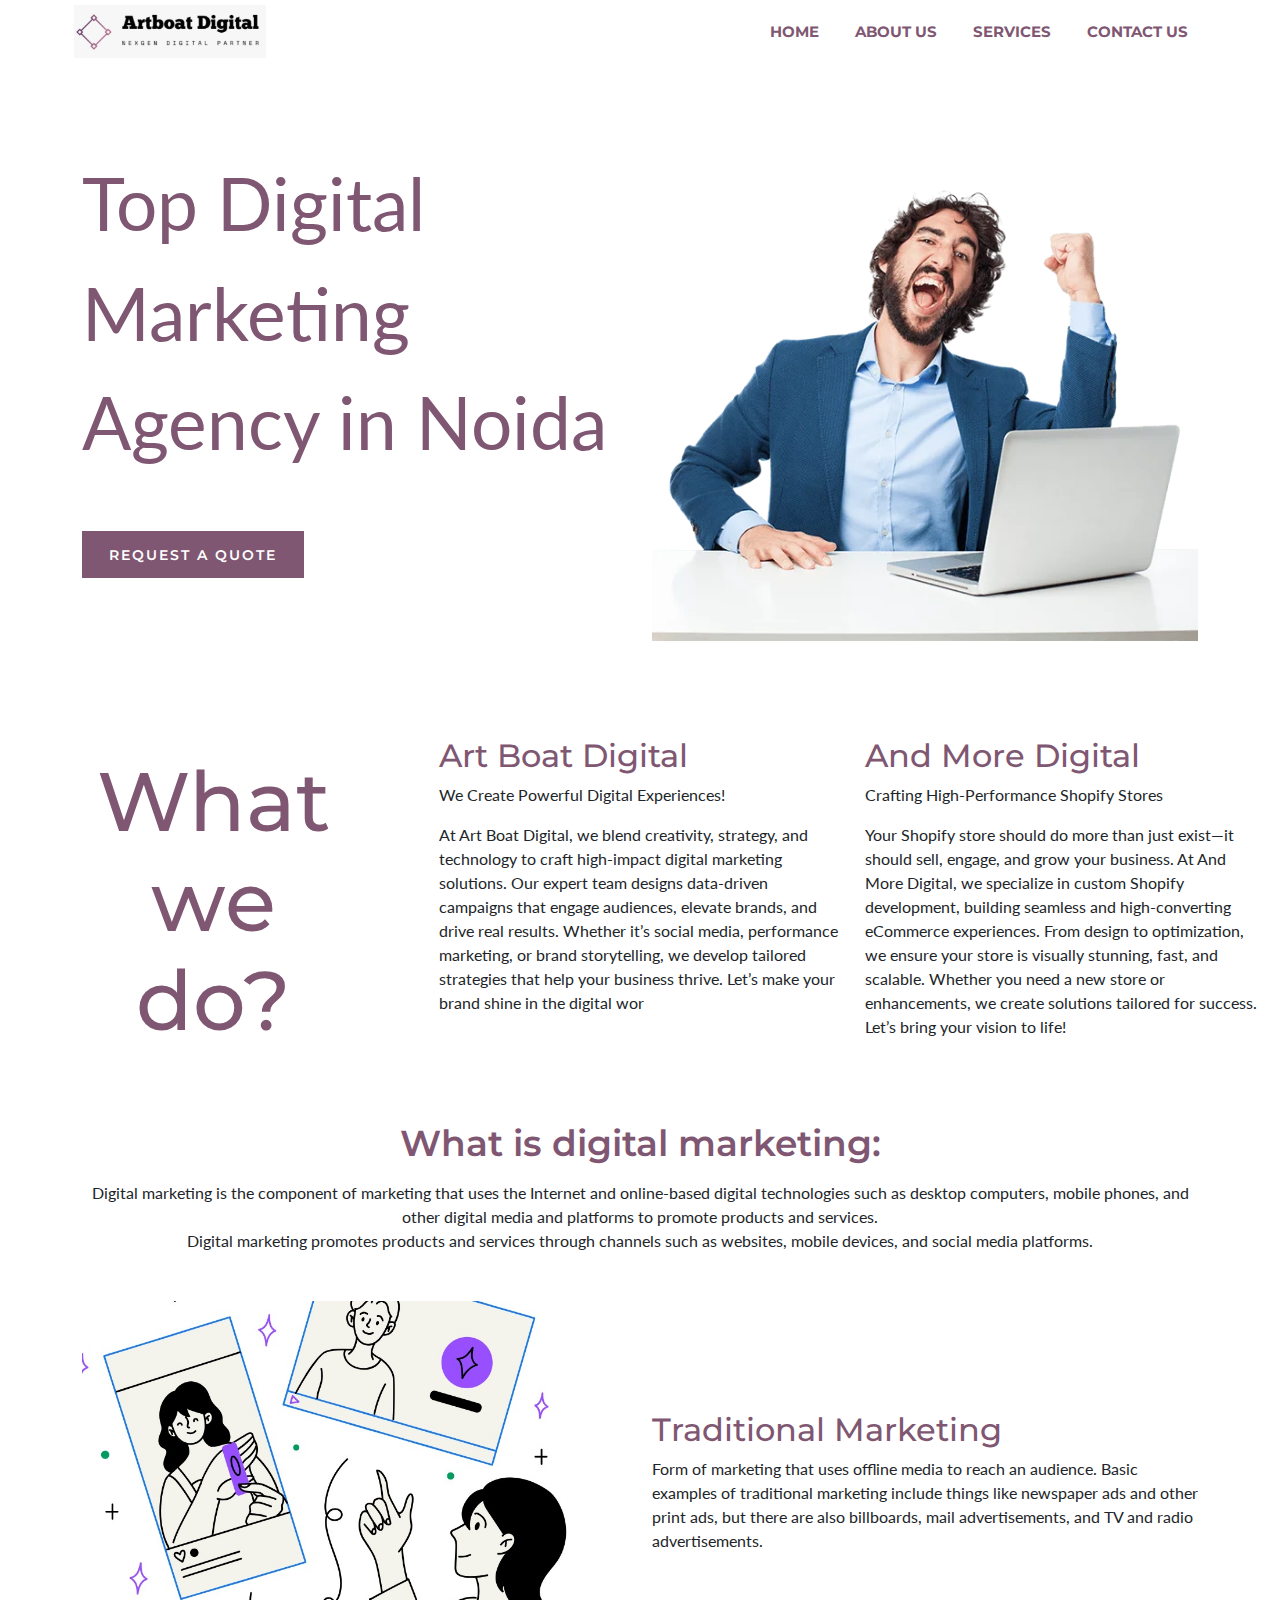
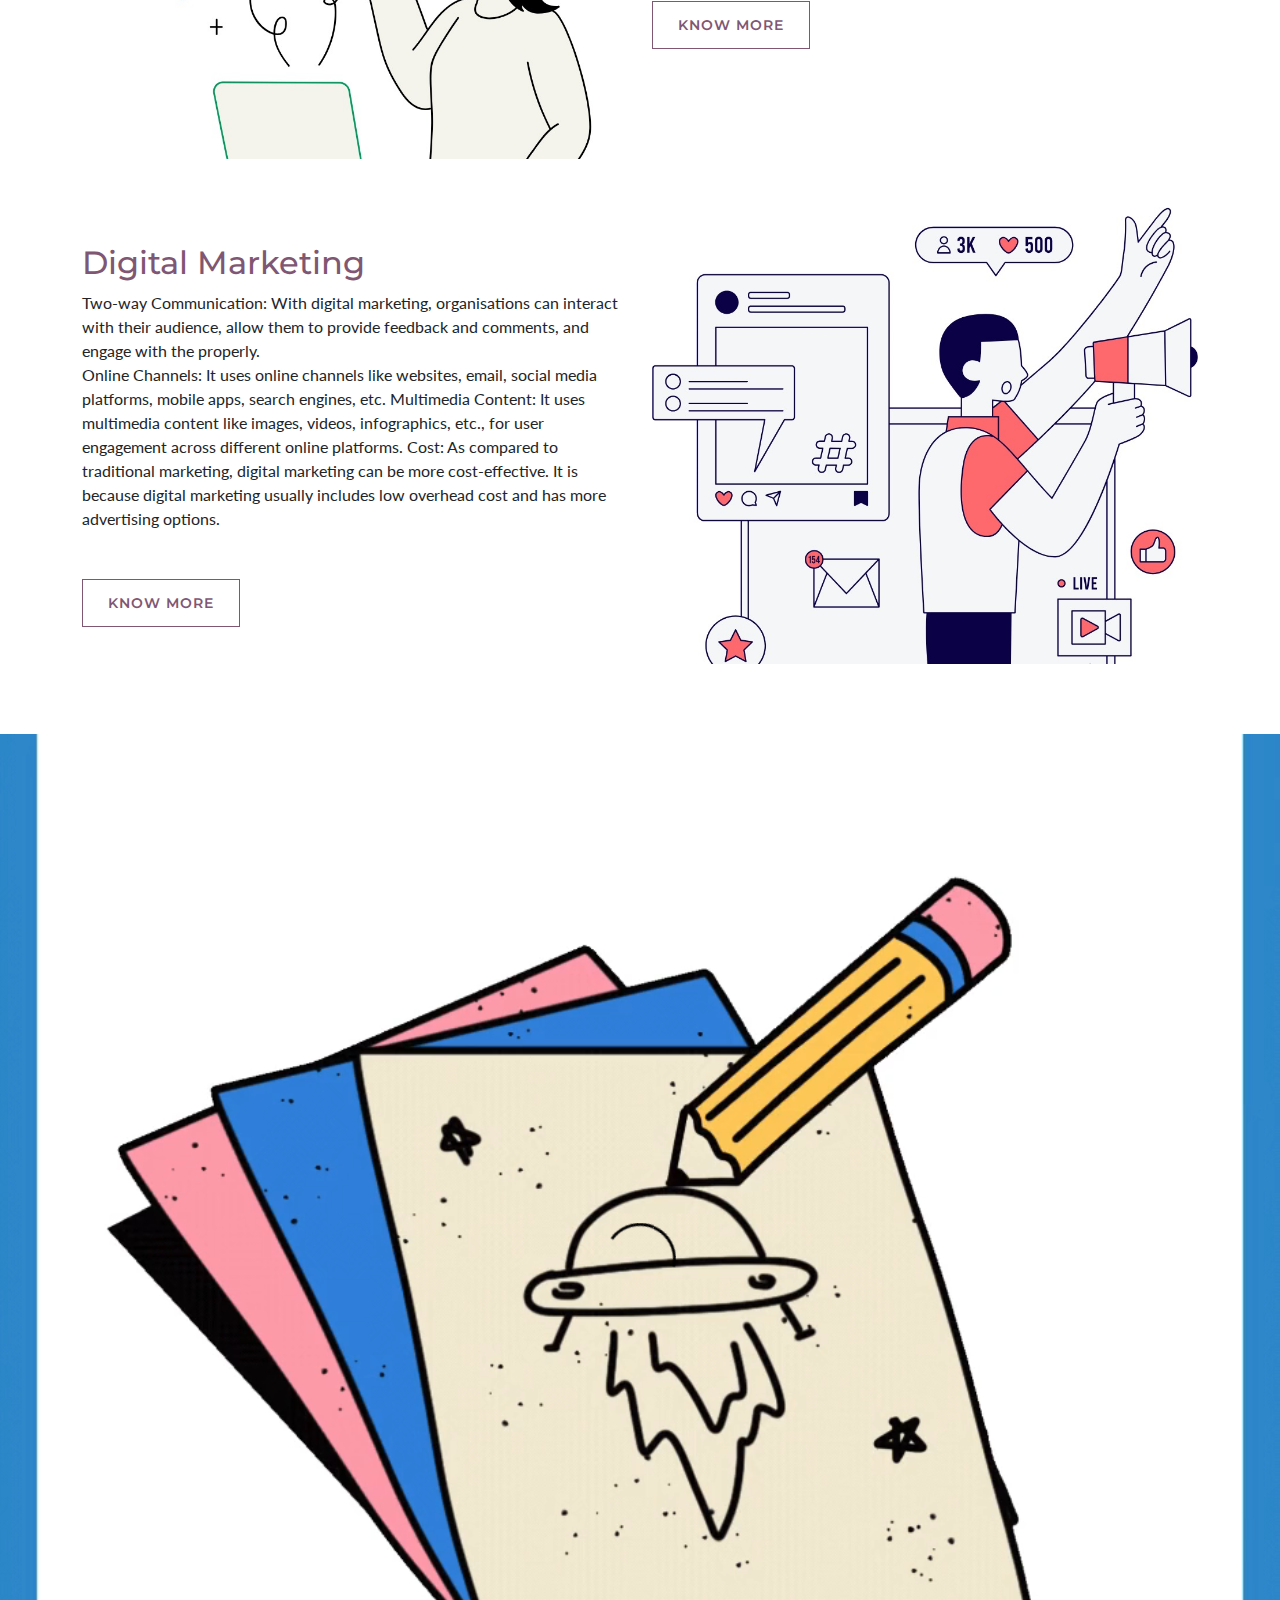
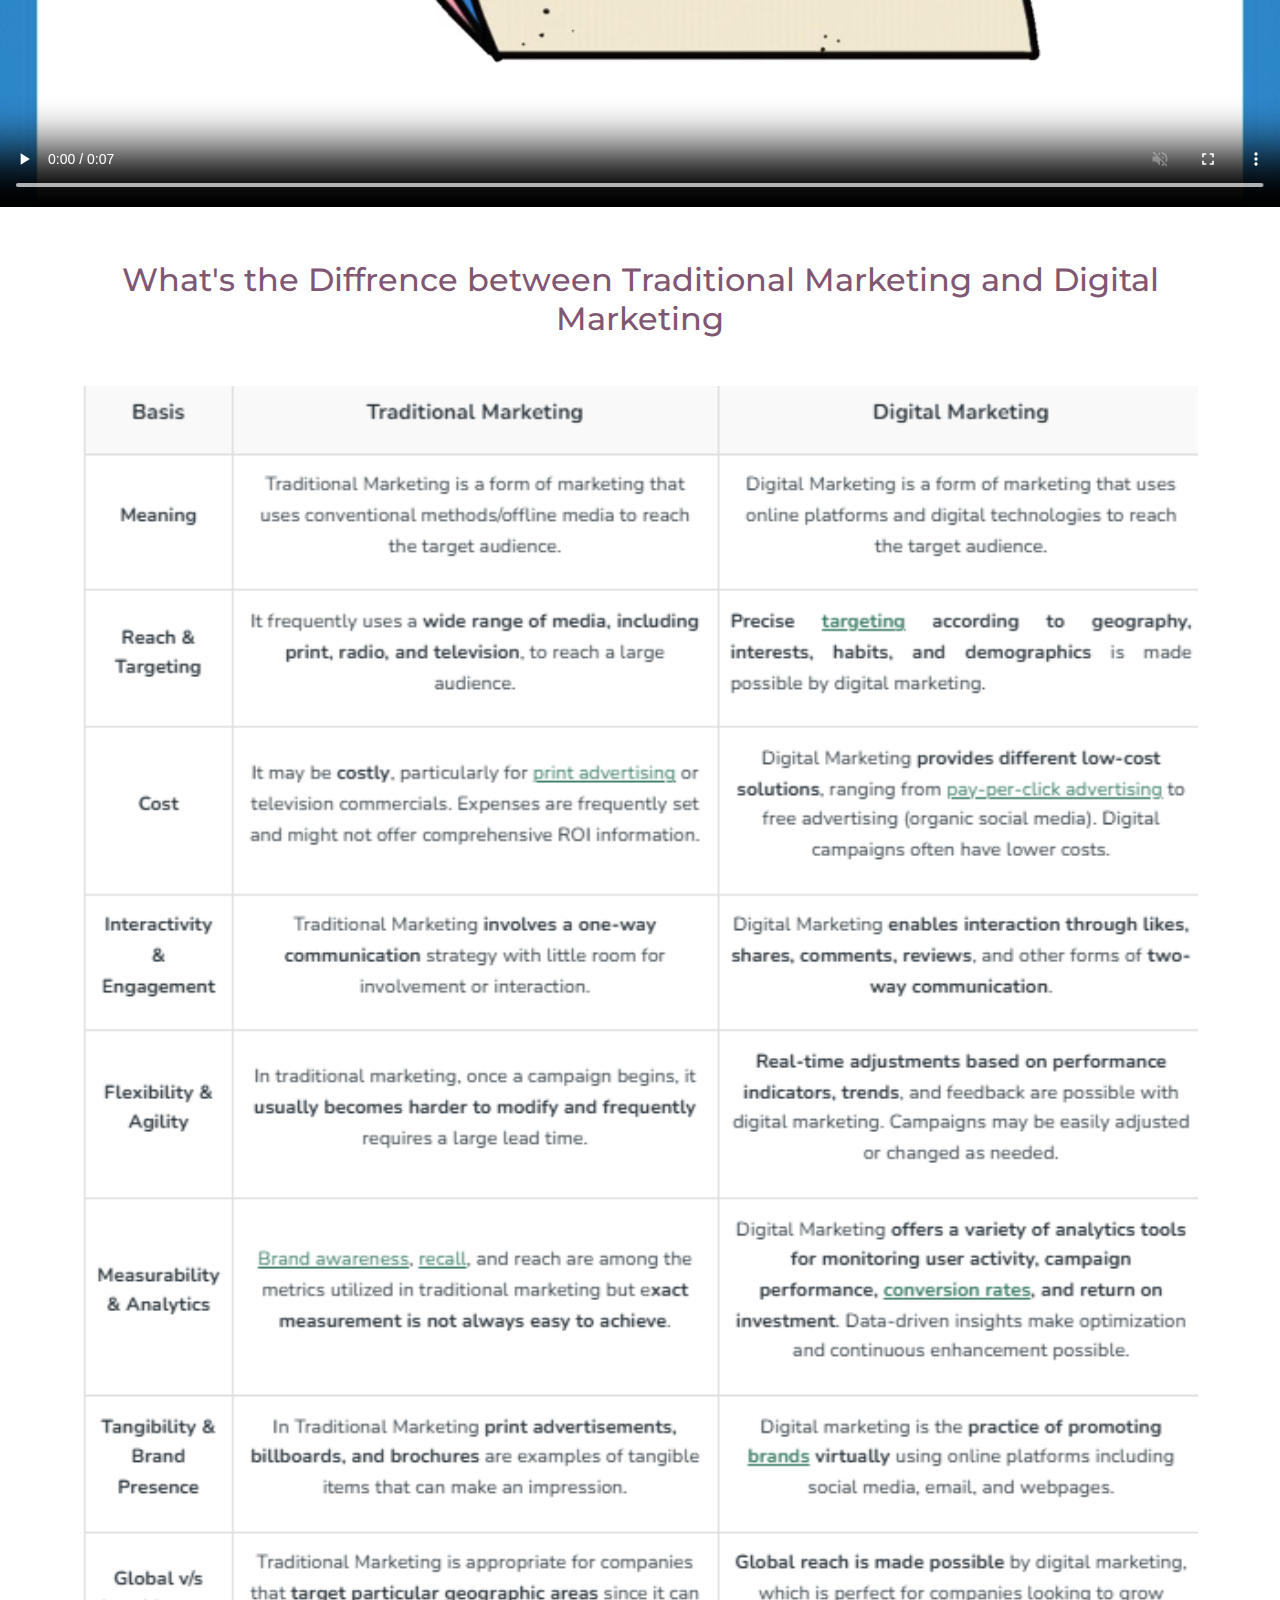
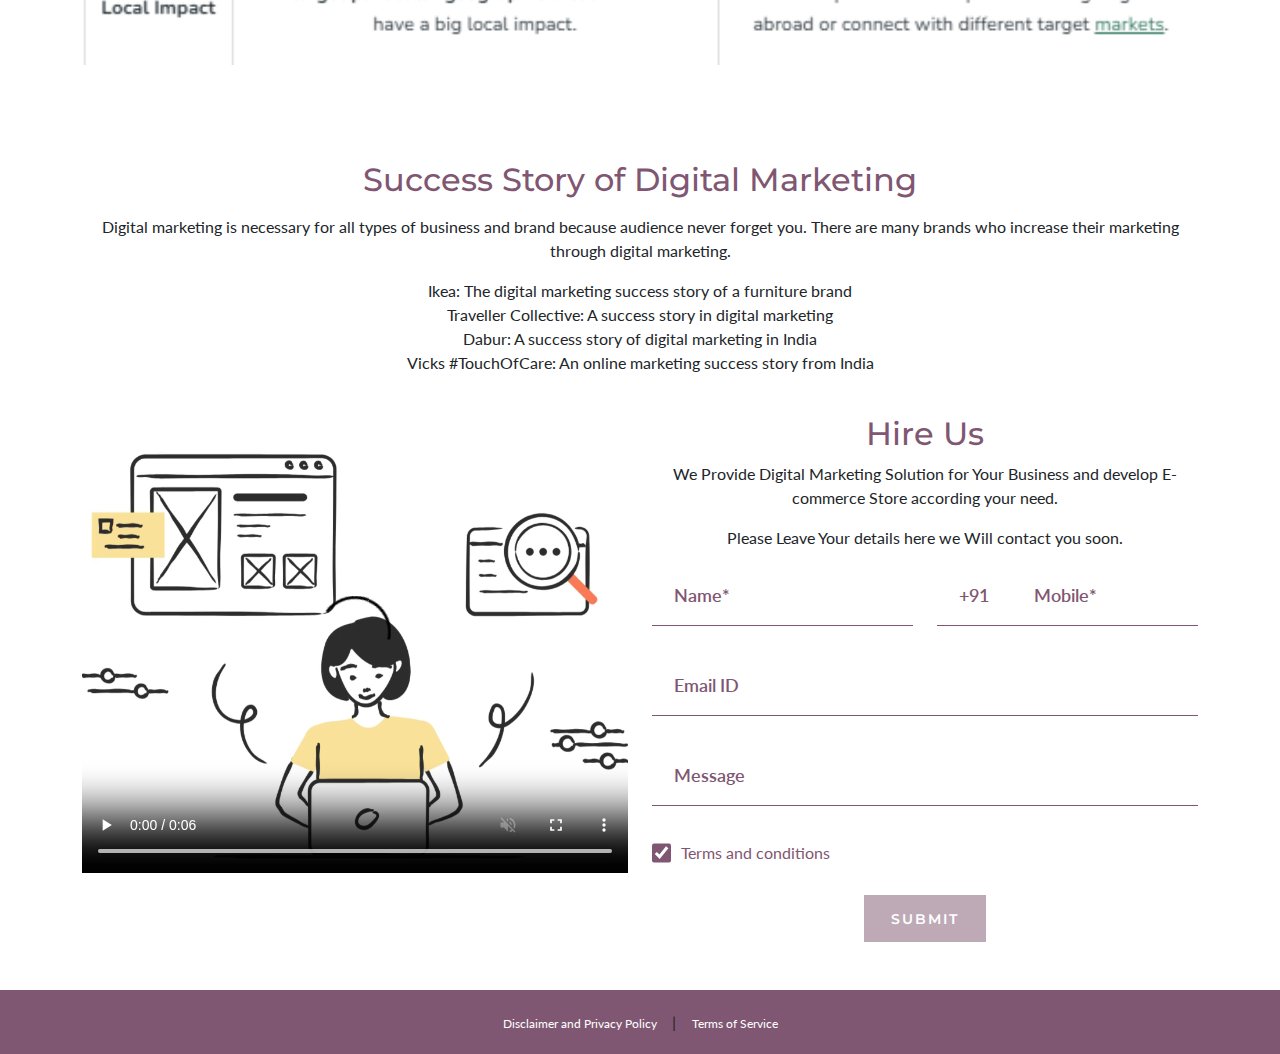
<file: index.html>
<!doctype html>
<html lang="en">

<head>
    <meta charset="utf-8">
    <meta name="viewport" content="width=device-width, initial-scale=1.0">
    <title>Artboat Digital </title>
    <meta name="title" content="Artboat Digital ">
    <meta name="description" content="Artboat Digital  - Discover our project features and offerings.">
    <meta name="keywords" content="Artboat Digital , real estate, projects, features">
    <meta name="robots" content="index, follow">
    <meta name="geo.region" content="IN">
    <meta name="allow-search" content="yes">
    <meta name="revisit-after" content="daily">
    <meta name="distribution" content="global">
    <meta name="expires" content="never">
    <meta property="og:title" content="Artboat Digital ">
    <meta property="og:site_name" content="Artboat Digital ">
    <meta property="og:url" content="">
    <meta property="og:description" content="Artboat Digital  - Discover our project features and offerings.">
    <meta property="og:type" content="website">
    <meta property="og:image:alt" content="Artboat Digital  project image">
    <meta property="og:image:type" content="image/jpeg">
    <meta http-equiv="X-UA-Compatible" content="IE=edge">
    <link rel="stylesheet" href="./assets/css/owl.carousel.min.css" media="all">
    <link rel="stylesheet" href="./assets/css/owl.theme.default.min.css" media="all">
    <link rel="stylesheet" href="./assets/css/style.css" media="all">
    <link rel="stylesheet" href="./assets/css/subhlabh.css" media="all">
    <link rel="stylesheet" href="./assets/css/jquery.fancybox.min.css" media="all">
    <link rel="stylesheet" href="./assets/css/responsives.css" media="all">
    <link rel="stylesheet" href="./assets/css/bootstrap-v5.3.3.css" media="all">
    <link rel="stylesheet" href="https://maxcdn.bootstrapcdn.com/font-awesome/4.7.0/css/font-awesome.min.css">
    <link rel="stylesheet" href="https://cdnjs.cloudflare.com/ajax/libs/font-awesome/6.6.0/css/all.min.css">
    <link rel="shortcut icon" href="./assets/images/favicon.png">
    <script>
        function getAllParams() {
            var vars = {};
            const url = new URL(window.location.href);
            for (let [key, value] of url.searchParams) {
                vars[key] = value;
            }
            return vars;
        }
        var queryParams = getAllParams();
    </script>

</head>

<body>

    <!-- navbar start -->
    <section class="w-100 fixed-top opacity-1 bg-white container-fluid p-0" id="nav">
        <div class="container p-0">
            <nav id="navbar" class="navbar top-0 end-0 start-0 navbar-expand-lg navbar-light p-1">
                <a class="navbar-brand p-0" href="index.html">
                    <img src="./assets/images/project-logo.jpeg" alt="project-logo" srcset="" class="project-logo">
                </a>

                <button class="navbar-toggler collapsed" type="button" data-bs-toggle="collapse"
                    data-bs-target="#navbarSupportedContent" aria-controls="navbarSupportedContent"
                    aria-expanded="false" aria-label="Toggle navigation">
                    <span class="navbar-toggler-icon"></span>
                    <span class="close-icon"></span>
                </button>
                <div class="collapse navbar-collapse justify-content-end" id="navbarSupportedContent">
                    <ul class="navbar-nav nav-pills mr-auto desktop-nav" id="nav-menu">
                        <li class="nav-item active">
                            <a href="#home" onclick="scroll_to_view('home')" class="nav-link"><strong>Home</strong></a>
                        </li>
                        <li class="nav-item">
                            <a href="#about" onclick="scroll_to_view('about')" class="nav-link"><strong>About
                                    Us</strong></a>
                        </li>
                        <li class="nav-item">
                            <a href="#amenities" onclick="scroll_to_view('serviceSection')"
                                class="nav-link"><strong>Services</strong></a>
                        </li>
                        <li class="nav-item">
                            <a href="#contact" onclick="scroll_to_view('successStorySection')" class="nav-link"><strong>Contact
                                    Us</strong></a>
                        </li>
                    </ul>
                </div>
            </nav>
        </div>
    </section>
    <!-- navbar end  -->
    <div data-bs-spy="scroll" data-bs-target="#navbar-example2" data-bs-root-margin="0px 0px -40%"
        data-bs-smooth-scroll="true" class="scrollspy-example rounded-2" tabindex="0">
        <section class="main-slider container position-relative" id="home">
            <div class="row align-items-center">
                <div class="col-md-6 about-line">
                    Top Digital Marketing Agency in Noida
                    <div>
                        <button data-bs-toggle="modal" data-name="Request A Quote" data-bs-target="#enquire-now"
                            class="theme-btn sm-none btn-style-one enquireModal"> Request a
                            Quote</button>
                    </div>
                </div>
                <div class="col-md-6">
                    <img src="assets/images/corporate_digital.webp" class="w-100" alt="">
                </div>
            </div>
            <div class="btns-box mt-5">

                <div class="container">
                    <div class="md-none banner-form-container">
                        <h4 class="banner-form-title" align="center">Enquire Now</h4>
                        <form id="banner-form">
                            <div class="banner-query-box col-sm-12 col-xs-12">
                                <input type="text" id="banner_name" name="name" class="form-control banner-query-text"
                                    placeholder="Name*">
                                <span id="bannererror_name" class="error-banner">Please Enter Your
                                    Name</span>
                            </div>
                            <div class="banner-query-box col-sm-12 col-xs-12 d-flex">
                                <input type="text" class="form-control" placeholder="+91" disabled=""
                                    style="width: 50px;">
                                <input type="text" id="banner_phone" class="form-control banner-query-text"
                                    name="number" placeholder="Number*" maxlength="10">
                                <span id="bannererror_mobile" class="error-banner">Please Enter
                                    Number</span>
                            </div>
                            <div class="banner-query-box col-sm-12 col-xs-12">
                                <input type="text" id="banner_email" class="form-control banner-query-text" name="email"
                                    placeholder="Email ID">
                                <span id="bannererror_email" class="error-banner">Please Enter Valid Email
                                    Address</span>

                                <input type="hidden" id="bannerDate" name="date">
                                <input type="hidden" id="bannerTime" name="currentTime">
                            </div>
                            <div class="banner-query-box pb-5 text-center col-sm-12 col-xs-12">
                                <button type="submit" class="button" id="contactus_banner">Submit</button>
                                <button class="button d-none bannerbuttonload"><i
                                        class="fa fa-spinner fa-pulse"></i>Sending...
                                </button>
                            </div>
                        </form>
                    </div>
                </div>
            </div>
            <!-- <span class="terms-conditions"> *T&C Apply</span>
            </div>
        </div> -->
        </section>
        <hr class="md-none">
        <section class="py-5  container-fluid" id="about">
            <div class="row px-0">
                <div class="col-md-4 text-center about-first-col">
                    <h1> What we do? </h1>
                </div>
                <div class="col-md-4">
                    <h2> Art Boat Digital</h2>
                    <p>
                        We Create Powerful Digital Experiences!
                    </p>
                    <p>
                        At Art Boat Digital, we blend creativity, strategy, and technology to craft high-impact
                        digital
                        marketing solutions. Our expert team designs data-driven campaigns that engage audiences,
                        elevate brands, and drive real results. Whether it’s social media, performance marketing, or
                        brand storytelling, we develop tailored strategies that help your business thrive. Let’s
                        make
                        your brand shine in the digital wor
                    </p>
                </div>
                <div class="col-md-4">
                    <h2> And More Digital</h2>
                    <p>
                        Crafting High-Performance Shopify Stores
                    </p>
                    <p>
                        Your Shopify store should do more than just exist—it should sell, engage, and grow your
                        business. At And More Digital, we specialize in custom Shopify development, building
                        seamless and high-converting eCommerce experiences. From design to optimization, we ensure
                        your store is visually stunning, fast, and scalable. Whether you need a new store or
                        enhancements, we create solutions tailored for success. Let’s bring your vision to life!
                    </p>
                </div>
            </div>
        </section>
        <section class="container gallery-section-two" id="serviceSection">
            <div class="sec-title  text-center">
                <h2 class="m-0 font-weight-bold pb-3">What is digital marketing: </h2>
            </div>
            <p class="text-center mb-5">
                Digital marketing is the component of marketing that uses the Internet and online-based digital
                technologies such as desktop computers, mobile phones, and other digital media and platforms to promote
                products and services.
                <br>
                Digital marketing promotes products and services through channels such as websites, mobile devices, and
                social media platforms.
            </p>
            <div class="row  mb-5 align-items-center">
                <div class="col-lg-6 col-md-12">
                    <img src="./assets/images/WhatsApp Image 2025-03-01 at 9.09.12 PM.jpeg" class="w-100" alt="">
                </div>
                <div class="col-lg-6 mmt-4 col-md-12">
                    <h2>
                        Traditional Marketing
                    </h2>
                    <p class="mb-5">
                        Form of marketing that uses offline media to reach an audience. Basic examples of traditional
                        marketing include things like newspaper ads and other print ads, but there are also billboards,
                        mail advertisements, and TV and radio advertisements.
                    </p>
                    <button data-bs-toggle="modal" data-bs-target="#enquire-now"
                        class="theme-btn btn-style-five enquireModal" title="Brochure" data-name="Know More"> Know More
                    </button>
                </div>
            </div>
            <div class="row align-items-center">
                <div class="col-lg-6 col-md-12">
                    <h2>
                        Digital Marketing
                    </h2>
                    <p class="mb-5">
                        Two-way Communication: With digital marketing, organisations can interact with their audience,
                        allow them to provide feedback and comments, and engage with the properly. <br>
                        Online Channels: It uses online channels like websites, email, social media platforms, mobile
                        apps, search engines, etc.
                        Multimedia Content: It uses multimedia content like images, videos, infographics, etc., for user
                        engagement across different online platforms.
                        Cost: As compared to traditional marketing, digital marketing can be more cost-effective. It is
                        because digital marketing usually includes low overhead cost and has more advertising options.
                    </p>
                    <button data-bs-toggle="modal" data-bs-target="#enquire-now"
                        class="theme-btn btn-style-five enquireModal" title="Brochure" data-name="Know More"> Know More
                    </button>
                </div>
                <div class="col-lg-6 mmy-4 col-md-12">
                    <img src="./assets/images/WhatsApp Image 2025-03-01 at 9.09.14 PM.jpeg" class="w-100" alt="">
                </div>
            </div>
        </section>
        <section class="video-section text-center" id="videoSection">
            <video src="assets/images/WhatsApp Video 2025-03-01 at 9.09.15 PM.mp4" class="w-100" muted autoplay
                controls></video>
        </section>
        <section class="py-5 container text-center diffrenciate-section" id="diffrenciateSection">
            <h2 class="m-0 font-weight-bold pb-5">
                What's the Diffrence between Traditional Marketing and Digital Marketing
            </h2>
            <img src="assets/images/diffrence.png" alt="" class="w-100">
        </section>
        <section class="py-5 container text-center success-story-section" id="successStorySection">
            <h2 class="m-0 font-weight-bold pb-3">
                Success Story of Digital Marketing
            </h2>
            <p>
                Digital marketing is necessary for all types of business and brand because audience never forget you.
                There are many brands who increase their marketing through digital marketing.
            </p>
            <ul>
                <li>
                    Ikea: The digital marketing success story of a furniture brand
                </li>
                <li>
                    Traveller Collective: A success story in digital marketing
                </li>
                <li>
                    Dabur: A success story of digital marketing in India
                </li>
                <li>
                    Vicks #TouchOfCare: An online marketing success story from India
                </li>
            </ul>
            <div class="row pt-4">
                <div class="col-md-6">
                    <video src="assets/images/hire-us.mp4" class="w-100" muted autoplay controls></video>
                </div>
                <div class="col-md-6 mmt-4">
                    <h2>
                        Hire Us
                    </h2>
                    <p>
                        We Provide Digital Marketing Solution for Your Business and develop E-commerce Store according
                        your need.
                    </p>
                    <p>
                        Please Leave Your details here we Will contact you soon.
                    </p>
                    <div class="default-form">
                        <div id="side_form">
                            <div class="row clearfix">
                                <div class="form-group col-md-6 col-sm-6 co-xs-12">
                                    <input type="text" name="name" class="form-control" placeholder="Name*"
                                        id="side_name" autocomplete="off" />
                                    <span id="sideerror_name" class="error-side">Please Enter Your
                                        Name</span>
                                </div>
                                <div class="form-group col-md-6 col-sm-12 co-xs-12">
                                    <div style="display: flex;">
                                        <input type="text" class="form-control" value="+91" disabled
                                            style="width: 75px;color: #7f5772;">
                                        <input type="text" class="form-control" name="mobile" placeholder="Mobile*"
                                            id="side_phone" autocomplete="off" maxlength="10" minlength="10"
                                            onkeyup="if (/\D/g.test(this.value)) this.value = this.value.replace(/\D/g, '')" />
                                    </div>
                                    <span id="sideerror_mobile" class="error-side">Please Enter
                                        Number</span>
                                    <span id="recorderror_side" class="error-side"></span>
                                </div>
                                <div class="form-group col-md-12 col-sm-12 co-xs-12">
                                    <input type="text" name="email" class="form-control" placeholder="Email ID"
                                        id="side_email" autocomplete="off" />
                                    <span id="sideerror_email" class="error-side">Please Enter Valid Email
                                        Address</span>
                                </div>
                                <div class="form-group col-md-12 col-sm-12 co-xs-12">
                                    <input type="text" name="query" class="form-control" id="side_msg"
                                        placeholder="Message" autocomplete="off" />
                                </div>
                                <div class="side-query-box"
                                    style="display: flex; align-items: center; margin-top: 5px; margin-bottom: 30px;">
                                    <input class="" type="checkbox" id="side_checkbox" value="value" checked=""
                                        onclick="sideInput()">
                                    <div class="terms-and-condition-block position-relative text-start w-100">
                                        <label for="side_checkbox" class="sidecondition-label"> Terms and
                                            conditions</label>
                                        <label class="sidecheck-box" for="side_checkbox"
                                            style="display: none; position: absolute; transition: all 1.5s ease 0s;">By
                                            clicking on submit you authorize us to get in touch with you over a
                                            call, SMS, E-mail, Whatsapp or any other communication
                                            channel.</label><br>
                                    </div>
                                </div>
                                <div class="col-md-12 col-sm-12 co-xs-12 text-center">
                                    <button type="button" class="btn-style-one" id="contactus_side"
                                        disabled>SUBMIT</button>
                                    <button type="button"
                                        class="btn-style-one sidebuttonload d-none">SENDING...</button>
                                </div>
                            </div>
                        </div>
                    </div>
                </div>
            </div>
        </section>
        <div class="modal fade" id="enquire-now" tabindex="-1" role="dialog" aria-labelledby="myModalLabel">
            <div class="modal-dialog" role="document" style="top: 15%">
                <div class="modal-content">
                    <div class="modal-body">
                        <button type="button" data-bs-dismiss="modal" aria-label="Close"
                            class="modal-close-btn">X</button>
                        <h4 class="modal-title" align="center"><strong>Enquire Now</strong></h4>
                        <p class="modal-para">Please leave your details here. We will get back to you!</p>
                        <form id="modal_form" class="row">
                            <div class="form-group col-md-6">
                                <input type="text" name="name" class="form-control" placeholder="Name*" id="modal_name"
                                    autocomplete="off" />
                                <span id="modalerror_name" class="error-modal">Please Enter Your Name</span>
                            </div>
                            <div class="form-group col-md-6">
                                <div style="display: flex;">
                                    <input type="text" class="form-control" placeholder="+91" disabled
                                        style="width: 25%;">
                                    <input type="text" class="form-control" name="number" placeholder="Mobile No*"
                                        id="modal_phone" autocomplete="off" maxlength="10" minlength="10"
                                        onkeyup="if (/\D/g.test(this.value)) this.value = this.value.replace(/\D/g, '')" />
                                </div>
                                <span id="modalerror_mobile" class="error-modal">Please Enter Number</span>
                                <span id="recorderror_modal" class="error-modal"></span>
                            </div>
                            <div class="form-group col-md-6">
                                <input type="text" class="form-control" name="email" placeholder="Email ID"
                                    id="modal_email" autocomplete="off" />
                                <span id="modalerror_email" class="error-modal">Please Enter Valid Email Address</span>
                            </div>
                            <div class="form-group col-md-6">
                                <textarea class="form-control" name="message" id="modal_msg" placeholder="Message"
                                    tabindex="2" autocomplete="off"></textarea>
                                <input type="hidden" id="modalDate" name="date">
                            </div>
                            <div class="modal-query-box"
                                style="display: flex; align-items: center; margin-top: 5px; margin-bottom: 20px;">
                                <input class="" type="checkbox" id="modal_checkbox" value="value" checked=""
                                    onclick="modalInput()">
                                <div class="terms-and-condition-block position-relative w-100">
                                    <label for="modal_checkbox" class="condition-label"> Terms and conditions</label>
                                    <label class="check-box" for="modal_checkbox"
                                        style="display: none; position: absolute; transition: all 1.5s ease 0s;">By
                                        clicking
                                        on submit you authorize Subhlabh Group to get in touch with you over a call,
                                        SMS,
                                        E-mail,
                                        Whatsapp or any other communication channel.</label><br>
                                </div>
                            </div>
                            <div align="center">
                                <button type="submit" id="contactus_modal" class="button" disabled>Submit</button>
                                <button class="button modalbuttonload d-none">Sending...</button>
                            </div>
                        </form>
                    </div>
                </div>
            </div>
        </div>
        <!--End Contact Section-->
        <!--Main Footer-->
        <footer class="main-footer">
            <!--Footer Bottom-->
            <div class="footer-bottom">
                <div class="row clearfix">
                    <div class="column col-md-12 col-sm-12 col-xs-12">
                        <div class="copyright text-center">
                            <a href="privacy-policy.html" class="text-light">
                                Disclaimer and Privacy Policy
                            </a>&nbsp;&nbsp; | &nbsp;&nbsp;&nbsp;<a href="terms-of-service.html">Terms of Service</a>
                        </div>
                    </div>
                    <!-- <div class="col-md-1 md-none mobie-qr-code">
                    <img src="./assets/images/qrcode.png" alt="Artboat Digital  qr-code" width="50%"
                        style="margin: 15px 0px 0px 0px;">
                </div> -->
                </div>
            </div>
        </footer>
        <section id="mobile-footer-widget" class="d-lg-none container-fluid">
            <div class="row">
                <!-- <div class="col-xs-6 callnow-container w-50">
        <a href="tel:+918655903280" class="callnow-btn">
          <p class="text-center m-0">CALL NOW</p>
        </a>
      </div> -->
                <div class="col-xs-6  p-0 text-center">
                    <button href="" class="bottom-btn enquireModal" data-name="ENQUIRE NOW" data-bs-toggle="modal"
                        data-bs-target="#enquire-now">
                        ENQUIRE NOW
                    </button>
                </div>
            </div>
        </section>
    </div>
    <script src="./assets/js/jquery.min.js"></script>
    <script src="./assets/js/jquery.fancybox.js"></script>
    <script src="./assets/js/bootstrap-v5.js"></script>
    <script src="assets/js/custom.js"></script>
    <script src="./assets/js/owl.js"></script>
    <!-- <script src="./assets/js/intlTelInput.js"></script> -->
    <script>
        function scroll_to_view(sectionId) {
            event.preventDefault();
            document.getElementById(sectionId).scrollIntoView({ behavior: 'smooth' });
        }
        if (sessionStorage.getItem('scrollToSection') != null) {
            document.addEventListener("DOMContentLoaded", function (event) {
                const scrollToSection = sessionStorage.getItem('scrollToSection');
                document.getElementById(scrollToSection).scrollIntoView({ behavior: "smooth", block: "end", inline: "nearest" });

                const navbar = document.getElementById('nav-menu');
                const navitem = navbar.querySelectorAll('li');

                navitem.forEach(item => {
                    item.classList.remove('current')
                    let itemText = item.innerText.toLowerCase();
                    if (itemText == scrollToSection) {
                        item.classList.add('current');
                    }
                })
                sessionStorage.removeItem('scrollToSection');
            });
        }

        $('a').one('click', function (e) {
            if (e.currentTarget.className != "nav-link") {
                e.preventDefault();
                if (window.location.href.indexOf('?') != -1) {
                    this.href = this.href + "?" + window.location.href.slice(window.location.href.indexOf('?') + 1);
                }
                this.click();
            }
        });

        $(document).ready(function () {
            $('.counter').each(function () {
                $(this).prop('Counter', 0).animate({
                    Counter: $(this).text()
                }, {
                    duration: 4000,
                    easing: 'swing',
                    step: function (now) {
                        $(this).text(Math.ceil(now));
                    }
                });
            });
        });
    </script>
</body>

</html>
</file>
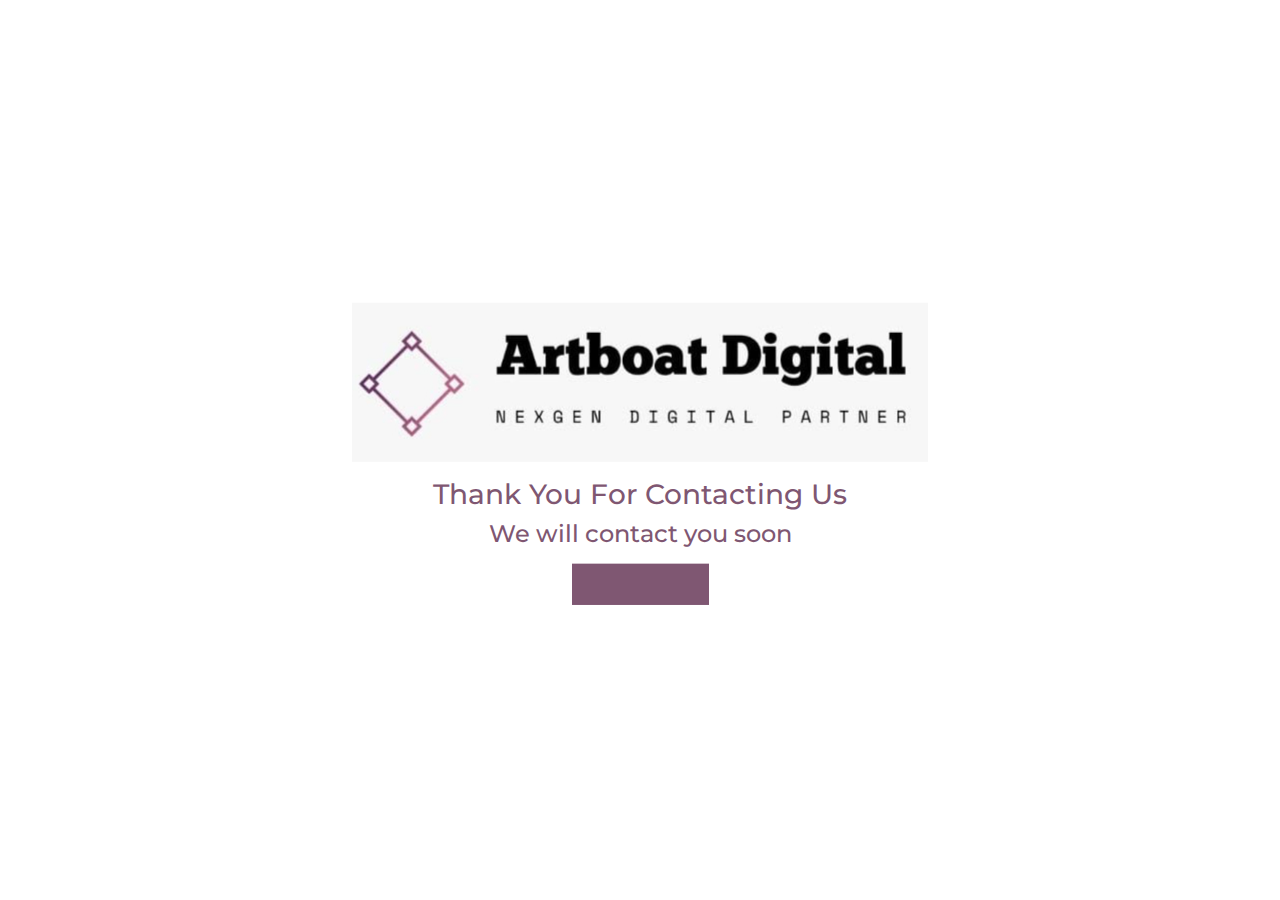
<file: thank-you.html>
<!doctype html>
<html lang="en">

<head>
    <meta charset="utf-8">
    <meta name="viewport" content="width=device-width, initial-scale=1.0">
    <title>Divine Ultimus </title>
    <meta name="title" content="Divine Ultimus ">
    <meta name="description" content="Divine Ultimus  - Discover our project features and offerings.">
    <meta name="keywords" content="Divine Ultimus , real estate, projects, features">
    <meta name="robots" content="index, follow">
    <meta name="geo.region" content="IN">
    <meta name="allow-search" content="yes">
    <meta name="revisit-after" content="daily">
    <meta name="distribution" content="global">
    <meta name="expires" content="never">
    <meta property="og:title" content="Divine Ultimus ">
    <meta property="og:site_name" content="Divine Ultimus ">
    <meta property="og:url" content="">
    <meta property="og:description" content="Divine Ultimus  - Discover our project features and offerings.">
    <meta property="og:type" content="website">
    <!-- <meta property="og:image" content="http://example.com/assets/images/og-image.jpg"> -->
    <meta property="og:image:alt" content="Divine Ultimus  project image">
    <meta property="og:image:type" content="image/jpeg">
    <meta http-equiv="X-UA-Compatible" content="IE=edge">
    <link rel="stylesheet" href="./assets/css/owl.carousel.min.css" media="all">
    <link rel="stylesheet" href="./assets/css/owl.theme.default.min.css" media="all">
    <link rel="stylesheet" href="./assets/css/style.css" media="all">
    <link rel="stylesheet" href="./assets/css/subhlabh.css" media="all">
    <link rel="stylesheet" href="./assets/css/jquery.fancybox.min.css" media="all">
    <link rel="stylesheet" href="./assets/css/responsives.css" media="all">
    <link rel="stylesheet" href="./assets/css/bootstrap-v5.3.3.css" media="all">
    <link rel="stylesheet" href="https://maxcdn.bootstrapcdn.com/font-awesome/4.7.0/css/font-awesome.min.css">
    <link rel="stylesheet" href="https://cdnjs.cloudflare.com/ajax/libs/font-awesome/6.6.0/css/all.min.css">
    <!-- <link rel="stylesheet" href="https://cdnjs.cloudflare.com/ajax/libs/twitter-bootstrap/3.3.7/css/bootstrap.min.css"> -->
    <!-- <link rel="stylesheet" href="./assets/css/intlTelInput.css" media="all"> -->
    <link rel="shortcut icon" href="./assets/images/favicon.png">
    <script>
        function getAllParams() {
            var vars = {};
            const url = new URL(window.location.href);
            for (let [key, value] of url.searchParams) {
                vars[key] = value;
            }
            return vars;
        }
        var queryParams = getAllParams();
    </script>

</head>

<body>

    <section class="thank-you-page">
        <div class="position-absolute text-center thank-you-container top-50 start-50">
            <img src="./assets/images/project-logo.jpeg" alt="" srcset="" class="thank-you-logo">
            <h3 class="head-title mt-3">Thank You For Contacting Us</h3>
            <h4>We will contact you soon</h4>
            <div class="brochure pt-3">
                <a class="home-btn btn-style-one" href="index.html" style="text-align: center; margin-top: 20px">
                    <i class="fa fa-home"></i>&nbsp; HOME </a>
            </div>
        </div>

    </section>
  
    <script src="./assets/js/jquery.min.js"></script>
    <script src="./assets/js/jquery.fancybox.js"></script>
    <script src="./assets/js/bootstrap-v5.js"></script>
    <script src="./assets/js/custom.js"></script>
    <script src="./assets/js/owl.js"></script>
    <!-- <script src="./assets/js/intlTelInput.js"></script> -->
    <script>
        $('a').one('click', function (e) {
            if (e.currentTarget.className != "nav-link") {
                e.preventDefault();
                if (window.location.href.indexOf('?') != -1) {
                    this.href = this.href + "?" + window.location.href.slice(window.location.href.indexOf('?') + 1);
                }
                this.click();
            }
        });
    </script>
    
</body>

</html>
</file>
<file: assets/css/style.css>
@import "https://fonts.googleapis.com/css?family=Lato:100,100i,300,300i,400,400i,700,700i,900,900i%7CMontserrat:100,100i,200,200i,300,300i,400,400i,500,500i,600,600i,700,700i,800,800i,900,900i";

* {
    margin: 0;
    padding: 0;
    border: none;
    outline: none
}

@font-face {
    font-family: fontawesome;
    src: url(../fonts/fontawesome-webfonte0a5-v=4.3.0.eot);
    src: url(../fonts/fontawesome-webfontd41d-.eot#iefix&v=4.3.0) format('embedded-opentype'), url(../fonts/fontawesome-webfonte0a5-v=4.3.0.woff2) format('woff2'), url(../fonts/fontawesome-webfonte0a5-v=4.3.0.woff) format('woff'), url(../fonts/fontawesome-webfonte0a5-v=4.3.0.ttf) format('truetype'), url(../fonts/fontawesome-webfonte0a5-v=4.3.0.svg#fontawesomeregular) format('svg');
    font-weight: 400;
    font-style: normal
}

h1,
h2,
h3,
h4,
h5,
h6 {
    position: relative;
    font-weight: 400;
    margin: 0;
    background: 0 0;
    line-height: 1.6em;
    color: #7f5772 !important;
    font-family: montserrat, sans-serif !important
}
a{
    color: #7f5772 !important;
}
body {
    font-family: lato, sans-serif !important;
    font-size: 14px;
    color: #777;
    line-height: 1.7em;
    font-weight: 400;
    scroll-behavior: smooth
}

ul,
li {
    list-style: none;
    padding: 0;
    margin: 0;
    padding-left: 0 !important
}

.fa {
    display: inline-block;
    font-family: fontawesome;
    font-weight: 400;
    font-style: normal;
    font-size: inherit;
    text-rendering: auto;
    -webkit-font-smoothing: antialiased;
    -moz-osx-font-smoothing: grayscale;
    transform: translate(0, 0)
}

.fa-lg {
    font-size: 1.33333333em;
    line-height: .75em;
    vertical-align: -15%
}

.fa-2x {
    font-size: 2em
}

.fa-3x {
    font-size: 3em
}

.fa-4x {
    font-size: 4em
}

.fa-5x {
    font-size: 5em
}

.fa-fw {
    width: 1.28571429em;
    text-align: center
}

.fa-ul {
    padding-left: 0;
    margin-left: 2.14285714em;
    list-style-type: none
}

.fa-ul>li {
    position: relative
}

.fa-li {
    position: absolute;
    left: -2.14285714em;
    width: 2.14285714em;
    top: .14285714em;
    text-align: center
}

.fa-li.fa-lg {
    left: -1.85714286em
}

.fa-border {
    padding: .2em .25em .15em;
    border: solid .08em #eee;
    border-radius: .1em
}

.fa-building:before {
    content: "\f1ad"
}

.fa-map-marker:before {
    content: "\f041"
}

.fa-rupee:before,
.fa-inr:before {
    content: "\f156"
}

.fa-hotel:before,
.fa-bed:before {
    content: "\f236"
}

.fa-arrows-alt:before {
    content: "\f0b2"
}

.fa-key:before {
    content: "\f084"
}

.fa-envelope-o:before {
    content: "\f003"
}

.fa-spinner:before {
    content: "\f110"
}

.fa-plus:before {
    content: "\f067"
}

.fa-minus:before {
    content: "\f068"
}

.fa-car:before {
    content: "\f1b9"
}

.navbar {
    background-color: #fff
}

.project-logo {
    width: 100%
}

.navbar .nav-item>a {
    line-height: 15px;
    text-transform: uppercase;
    padding: 20px 0;
    margin: 0 10px;
    font-size: 15px;
    font-family: montserrat, sans-serif !important;
    font-weight: 500;
    color: #222;
    cursor: pointer
}  

.navbar .nav-link.active {
    color: #7f5772 !important;
    background-color: #fff !important;
}

.main-slider-banner {
    padding-top: 85px
}

.home-detail .inner h3 {
    background-image: linear-gradient(-225deg, #7f5772 0%, #7f5772 29%, #7f5772 67%, #7f5772 100%);
    background-size: 200% auto;
    background-clip: text;
    text-transform: uppercase;
    -webkit-background-clip: text;
    -webkit-text-fill-color: transparent;
    animation: textclip 2s linear infinite;
    font-size: 25px;
    font-weight: 700
}

.home-detail .inner .text {
    color: #666;
    font-size: 18px;
    line-height: 1.4em
}

.home-detail .inner .home-list {
    position: relative;
    margin-bottom: 25px;
    padding-top: 30px;
    padding-left: 0;
    display: flex
}

.home-detail .inner .home-list li {
    position: relative;
    color: #7f5772;
    font-size: 14px;
    font-weight: 700;
    text-align: center;
    padding: 0 20px;
    display: inline-block;
    border-right: 1px solid #e6e6e6
}

.home-detail .inner .home-list li {
    flex-basis: 50%;
    max-width: 50%;
    text-align: left
}

.home-detail .inner .home-list li:last-child {
    margin-right: 0;
    padding-right: 0;
    border: none
}

.home-detail .inner .home-list li span {
    position: relative;
    color: #666;
    font-size: 20px;
    display: block;
    margin-top: 8px;
    font-family: lato
}

.home-detail .inner .home-list li:last-child {
    padding-left: 20px !important
}

.list-style-three li:before {
    position: absolute;
    content: "\f00c";
    left: 0;
    top: 0;
    color: #7f5772;
    font-size: 18px;
    font-weight: 400;
    font-family: fontawesome
}

.list-style-three li {
    position: relative;
    color: #666;
    font-size: 16px;
    font-weight: 700;
    padding-left: 30px !important;
    margin-bottom: 10px
}

.rera-no {
    font-weight: 600;
    font-size: 13px;
    margin-top: 1rem;
    word-wrap: break-word
}

.terms-conditions {
    position: absolute;
    font-size: 8px;
    transform: rotate(270deg);
    bottom: 80px;
    right: -10px;
    font-family: montserrat;
    font-weight: 500;
    color: #222 !important
}

.property-info-section {
    position: relative;
    padding: 0;
    border-bottom: 1px solid #e6e6e6
}

.property-info {
    position: relative;
    border-right: 1px solid #e6e6e6
}
.property-info-icon{
    height: 50px;
    margin-bottom: 20px;
}

.property-info .inner {
    position: relative;
    padding: 30px 0;
    text-align: center
}

.icons {
    font-size: 45px;
    color: #7f5772;
    padding: 0 0 32px;
    line-height: normal
}

.property-info .inner .total {
    position: relative;
    color: #232323;
    font-size: 15px;
    font-weight: 500;
    line-height: 1.2em;
    font-family: montserrat, sans-serif !important
}

.property-info .inner .title,
.property-info .inner .price {
    position: relative;
    color: #232323;
    font-size: 14px;
    margin-bottom: 5px;
    font-family: montserrat, sans-serif !important
}

.btn-style-one {
    position: relative;
    padding: 11px 26px 10px;
    line-height: 24px;
    text-transform: uppercase;
    background: linear-gradient(90deg, #7f5772, #7f5772);
    color: #fff;
    border: none;
    font-size: 14px;
    font-weight: 600;
    letter-spacing: 2px;
    font-family: montserrat, sans-serif !important;
    border: 1px solid #7f5772
}

.btn-style-one:hover {
    background: 0 0;
    border: 1px solid #7f5772;
    color: #7f5772
}

.convenience-section {
    position: relative;
    z-index: 9;
    padding: 100px 0 0;
    background-attachment: fixed;
    background-repeat: no-repeat;
    background-size: cover
}

.convenience-section:before {
    position: absolute;
    content: "";
    top: 0;
    left: 0;
    width: 100%;
    height: 100%;
    display: block;
    background-color: rgba(0, 0, 0, .7)
}

.convenience-section h2 {
    position: relative;
    color: #fff;
    font-weight: 600;
    font-size: 36px;
    text-align: center;
    padding: 60px 0
}

.convenience-info-tabs .convenience-tabs .tabs-content .tab {
    position: relative;
    display: none;
    border-top: 0;
    background-color: #fff
}

.convenience-info-tabs .convenience-tabs .content {
    padding: 50px 60px
}

.convenience-tabs .tabs-content .tab.active-tab {
    display: block
}

.convenience-info-tabs .convenience-tabs .tabs-content h3 {
    position: relative;
    color: #2a2a2a;
    font-size: 20px;
    font-weight: 600;
    line-height: 1.4em;
    margin-bottom: 25px
}

.convenience-info-tabs .convenience-tabs .tabs-content .text {
    position: relative;
    color: #666;
    font-size: 16px;
    line-height: 1.8em;
    margin-bottom: 32px
}

.convenience-info-tabs .convenience-tabs .tab-btns .tab-btn.active-btn {
    color: #fff;
    background: linear-gradient(90deg, #7f5772, #7f5772);
    padding: 23px 15px;
    text-align: center;
    font-family: montserrat, sans-serif !important;
    position: relative;
    display: block;
    float: left;
    width: 100%;
    margin-right: 0;
    font-size: 18px;
    font-weight: 600;
    line-height: 24px;
    cursor: pointer
}

.convenience-info-tabs .convenience-tabs .tabs-content .text {
    position: relative;
    color: #666;
    font-size: 16px;
    line-height: 1.8em;
    margin-bottom: 32px
}

.convenience-section .image-column .image,
.image-column .image-box {
    position: relative;
    display: none
}

.convenience-section .image-column {
    position: absolute;
    width: 50%;
    float: right;
    right: 0;
    height: 100%;
    background-repeat: no-repeat;
    background-position: center center;
    background-size: cover
}

.convenience-section .row {
    position: relative;
    -webkit-box-shadow: 0 0 20px 0 rgba(0, 0, 0, .15);
    -moz-box-shadow: 0 0 20px 0 rgba(0, 0, 0, .15);
    box-shadow: 0 0 20px 0 rgba(0, 0, 0, .15)
}

.image-column:before {
    content: "";
    position: absolute;
    left: 2%;
    top: 2%;
    width: 96%;
    height: 96%;
    border: 1px solid #fff;
    box-shadow: 5px 10px 18px 2px #00000042
}

.gallery-section-two .sec-title h2 {
    font-weight: 600;
    font-size: 36px
}

.gallery-block-two .image-box img {
    position: relative;
    display: block;
    width: 100%
}

.gallery-block-two .image-box {
    position: relative;
    display: block;
    border: 1px solid #7f5772;
    margin: 0
}

.gallery-block-two .inner-box {
    position: relative;
    width: 100%;
    overflow: hidden
}

.gallery-section-two .gallery-block-two {
    position: relative;
    padding: 0
}

.gallery-block-two .overlay-box {
    position: absolute;
    left: 0;
    top: 0;
    width: 100%;
    height: 100%;
    opacity: 0;
    color: #fff;
    text-align: center;
    background: rgba(12, 22, 35, .8);
    -webkit-transition: all 700ms ease;
    -ms-transition: all 700ms ease;
    -o-transition: all 700ms ease;
    transition: all 700ms ease;
    -webkit-transform: translate(-100%, 0%);
    -ms-transform: translate(-100%, 0%);
    -o-transform: translate(-100%, 0%);
    -moz-transform: translate(-100%, 0%);
    transform: translate(-100%, 0%)
}

.gallery-block-two .overlay-inner {
    position: absolute;
    left: 0;
    top: 0;
    width: 100%;
    height: 100%;
    display: table;
    vertical-align: middle;
    padding: 10px 0
}

.gallery-block-two .overlay-inner .content {
    position: relative;
    display: table-cell;
    vertical-align: middle
}

.gallery-block-two .overlay-inner .link {
    position: relative;
    font-size: 16px;
    color: #fff;
    width: 40px;
    height: 40px;
    line-height: 40px;
    font-weight: 700;
    display: inline-block;
    background-color: #7f5772;
    transition: all 300ms ease;
    -webkit-transition: all 300ms ease;
    -ms-transition: all 300ms ease;
    -o-transition: all 300ms ease
}

.gallery-block-two .overlay-inner .link:before {
    position: absolute;
    content: "";
    left: -15px;
    right: -15px;
    bottom: -15px;
    top: -15px;
    border: 1px solid #7f5772
}

.gallery-block-two .inner-box:hover .overlay-box {
    opacity: 1;
    -webkit-transform: translate(0%);
    -ms-transform: translate(0%);
    -o-transform: translate(0%);
    -moz-transform: translate(0%);
    transform: translate(0%)
}

.gallery-block-two .overlay-inner .link:hover {
    color: #7f5772;
    background-color: #fff
}

.gallery-block-two .overlay-inner .link:hover::before {
    border: 1px solid #fff
}

.plans-section {
    position: relative;
    background-color: #2a2a2a
}

.plans-section .tabs-content .tab .image img {
    width: 100%;
    display: block
}

.image-column {
    padding-right: 0 !important;
    padding-left: 0 !important;
    width: 50%;
    position: relative;
    background-size: cover;
    background-position: center center
}

.floorplan-btn {
    position: absolute !important;
    background-color: #000;
    top: 50%;
    left: 50%;
    transform: translate(-50%, -50%);
    width: max-content;
    z-index: 1
}

.plans-section .title-column {
    position: relative;
    margin-bottom: 0
}

.plans-section .title-column .inner-column {
    position: relative;
    padding-top: 65px;
    padding-right: 40px;
    padding-left: 52px
}

.plans-section .title-column .inner-column h2 {
    position: relative;
    color: #fff;
    font-size: 32px;
    font-weight: 600;
    line-height: 1.2em
}

.plans-section .title-column .inner-column .text {
    position: relative;
    color: #cfcfcf;
    font-size: 16px;
    line-height: 1.8em;
    margin-top: 2px;
    margin-bottom: 40px
}

table,
th,
td {
    border: 1px solid #7f5772 !important;
    text-align: center;
    padding: 4px;
    /* color: #fff */
}

.btn-style-one {
    position: relative;
    padding: 11px 26px 10px;
    line-height: 24px;
    text-transform: uppercase;
    background: linear-gradient(90deg, #7f5772, #7f5772);
    color: #fff;
    border: none;
    text-decoration: none;
    font-size: 14px;
    font-weight: 600;
    letter-spacing: 2px;
    font-family: montserrat, sans-serif !important;
    border: 1px solid #7f5772
}

.btn-style-one:hover {
    background: 0 0;
    border: 1px solid #7f5772;
    color: #7f5772
}

.btn-style-two {
    position: relative;
    padding: 11px 20px;
    line-height: 24px;
    text-transform: uppercase;
    background: 0 0;
    color: #7f5772;
    border: 1px solid #7f5772;
    font-size: 14px;
    font-weight: 600;
    letter-spacing: 1px;
    font-family: montserrat, sans-serif !important
}

.btn-style-two:hover {
    background: #7f5772;
    color: #fff
}

.btn-style-three {
    position: relative;
    padding: 11px 25px;
    line-height: 24px;
    text-transform: uppercase;
    background: #7f5772;
    color: #fff;
    border: 1px solid #7f5772;
    font-size: 14px;
    font-weight: 600;
    letter-spacing: 1px;
    font-family: montserrat, sans-serif !important
}

.btn-style-three:hover {
    background: 0 0;
    color: #fff;
    border-color: #7f5772
}

.call-to-action-section .btn-column .theme-btn {
    margin-top: 20px
}

.btn-style-four {
    position: relative;
    padding: 10px 26px;
    line-height: 24px;
    text-transform: uppercase;
    background: #000;
    color: #fff;
    border: 2px solid #fff;
    font-size: 14px;
    font-weight: 600;
    letter-spacing: 1px;
    font-family: montserrat, sans-serif !important
}

#amenities.row {
    position: relative;
    min-height: 250px;
    background-color: #2a2a2a
}

.content-column .inner-box {
    position: relative;
    max-width: 800px;
    padding: 130px 46px 60px 70px
}

.content-column .inner-box h2 {
    position: relative;
    color: #fff;
    font-size: 36px;
    font-weight: 600;
    line-height: 1.2em;
    margin-bottom: 15px
}

.content-column .inner-box .text {
    position: relative;
    color: #cfcfcf;
    font-size: 16px;
    line-height: 1.8em;
    margin-bottom: 50px
}

.featured-block {
    position: relative;
    margin-bottom: 50px
}

.featured-block .featured-inner h3 {
    position: relative;
    color: #fff;
    font-size: 20px;
    font-weight: 600;
    line-height: 1.2em;
    margin-bottom: 28px;
    padding-left: 28px;
    border-left: 6px solid #7f5772
}

#location .content-column .inner-box {
    max-width: 700px;
    padding: 25px 15px 30px 25px
}

#location .content-column .inner-box h2 {
    color: #2a2a2a;
    font-size: 36px;
    font-weight: 600;
    line-height: 1.2em;
    margin-bottom: 28px
}

.location-text {
    font-size: 16px;
    margin-bottom: 2rem
}

.call-to-action-section {
    position: relative;
    padding: 40px 35px !important;
    background: linear-gradient(90deg, #fff, #fff)
}

.call-to-action-section .btn-column {
    position: relative;
    text-align: right
}

.contact-section:before {
    position: absolute;
    content: "";
    left: 0;
    top: 0;
    width: 100%;
    height: 100%;
    display: block;
    background-color: #7f57728f;
}

.contact-section .info-column {
    position: relative;
    margin-bottom: 40px
}

.contact-section .info-column .inner-column {
    position: relative;
    padding: 50px 50px 30px;
    background-color: #7f577296;
}

.contact-section .form-column .inner-column {
    position: relative;
    padding-left: 80px
}

.contact-section .form-column h2 {
    position: relative;
    color: #fff;
    font-size: 28px;
    font-weight: 600;
    line-height: 1.4em;
    margin-bottom: 35px;
    text-align: center
}

.default-form .form-group {
    position: relative;
    margin-bottom: 30px;
    text-align: left
}

.default-form input[type=text],
.default-form input[type=email],
.default-form input[type=datetime-local],
.default-form textarea,
.default-form select {
    position: relative;
    display: block;
    width: 100%;
    line-height: 40px;
    padding: 10px 22px;
    height: 60px;
    font-size: 18px;
    background-color: #2c2c2c00;
    transition: all 300ms ease;
    -ms-transition: all 300ms ease;
    -webkit-transition: all 300ms ease;
    border-bottom: 1px solid #7f5772;
    font-weight: 600;
    color: #7f5772
}

.contact-section {
    position: relative;
    padding: 115px 0 70px;
    background-attachment: fixed;
    background-repeat: no-repeat;
    background-size: cover;
    background-image: url(../images/footer-bg.jpg)
}

.contact-section .info-column .inner-column h2 {
    color: #7f5772;
    font-size: 28px;
    font-weight: 600;
    line-height: 1.4em;
    margin-bottom: 30px
}

.contact-section .info-column ul li {
    position: relative;
    color: #7f5772;
    font-size: 16px;
    margin-bottom: 22px
}

.contact-section .info-column ul li span {
    position: relative;
    font-weight: 500;
    color: #7f5772;
    display: block;
    margin-bottom: 6px;
    font-family: montserrat, sans-serif !important
}

.error-side,
.error-banner,
.error-modal {
    display: none;
    color: red;
    font-size: 13px;
    position: absolute;
    right: 20px;
    top: 18px
}

.main-footer .footer-bottom {
    position: relative;
    padding: 20px 50px;
    background-color: #7f5772;
    /* margin-bottom: 90px */
}

.bottom-query {
    width: 100%;
    background: #000;
    padding: 15px 0;
    position: fixed;
    bottom: 0;
    z-index: 99;
    transition: ease-in-out .4s
}

.float_L {
    float: left
}

.bottom-query-box {
    width: 19%
}

.bottom-enquiry-text {
    color: #fff;
    font-size: 24px;
    font-weight: 600;
    width: 19%;
    padding: 0 0 0 12px;
    display: flex
}

.footer-country {
    width: 40px;
    background: #fff;
    border-bottom: 1px solid;
    border-right: 1px solid;
    text-align: center
}

.mr-l_1_5 {
    margin-left: 1.5rem
}

.bottom-query-submit {
    width: 90%;
    height: 35px;
    display: block;
    margin: auto;
    font-size: 14px;
    font-weight: 700;
    padding: 0 5px;
    font-family: lato;
    text-transform: uppercase;
    cursor: pointer;
    background: linear-gradient(90deg, #7f5772, #7f5772);
    color: #fff;
    border: 1px solid #7f5772;
    text-align: center;
    line-height: 35px
}

.bottom-query-box>p {
    margin-bottom: 0
}

.mail-icon {
    border: 2px solid;
    padding: 4px 7px;
    border-radius: 5px;
    font-size: 20px
}

.bottom-query {
    height: 90px
}

.enquiry-text-respon {
    line-height: 1.5em;
    margin-left: 10px
}

.main-footer .footer-bottom .copyright a {
    position: relative;
    color: #fff !important;
    font-size: 12px;
    text-decoration: none
}

#location {
    background: #f7f7f7
}

.form-control:focus {
    border-color: #7f5772 !important;
    outline: 0;
    -webkit-box-shadow: inset 0 1px 1px #7f5772, 0 0 8px #7f5772 !important;
    box-shadow: inset 0 1px 1px #7f5772, 0 0 8px #7f5772 !important
}

.default-form input::placeholder {
    color: #7f5772
}

input:disabled {
    cursor: not-allowed !important
}

.modal-para {
    color: #6b6b6b;
    font-size: 18px;
    text-align: center
}

.modal-close-btn {
    background-color: #fff !important;
    color: #6b6b6b !important;
    font-size: 20px
}

.form-group {
    margin-bottom: 25px;
    position: relative
}

#floorplan .image-column:before {
    content: none !important
}

.button {
    background-color: #7f5772;
    border: none;
    color: #fff;
    padding: 15px 32px;
    text-align: center;
    text-decoration: none;
    font-size: 20px;
    font-weight: 600
}

.modal-body button:hover {
    background-color: #222;
    font-size: 20px;
    color: #fff
}

.about-section-two {
    padding: 80px 0 50px
}

.about-section-two .content-column .inner-column {
    padding-left: 50px
}

.about-section-two .about-column .inner-column {
    padding-left: 30px
}

.about-section-two .content-column h1 {
    color: #2a2a2a;
    font-size: 36px;
    font-weight: 600;
    line-height: 1.3em;
    margin-bottom: 30px
}

.about-section-two .content-column .text {
    color: #666;
    font-size: 16px;
    line-height: 1.8em;
    margin-bottom: 25px
}

.privacy-policy-content {
    margin-top: 80px
}

.btn-style-five {
    position: relative;
    padding: 11px 25px;
    line-height: 24px;
    text-transform: uppercase;
    background: 0 0;
    color: #7f5772;
    border: 1px solid #7f5772;
    font-size: 14px;
    font-weight: 600;
    letter-spacing: 1px;
    font-family: montserrat, sans-serif
}

.btn-style-five:hover {
    background: #7f5772;
    color: #fff;
    border-color: #7f5772
}

.thank-you-container {
    transform: translate(-50%, -50%)
}

.error {
    border: 2px solid red;
    animation: error .2s linear 5 alternate .1s
}

.owl-carousel .owl-item img {
    display: block;
    width: 100%;
    height: 309px;
    object-fit: cover
}

.owl-carousel span {
    font-size: 45px;
    line-height: normal;
    display: flex;
    justify-content: center;
    margin-top: -10px;
    color: #fff
}

.gallerycarousel .owl-prev {
    position: absolute;
    left: 0;
    top: 40%;
    width: 30px;
    background: #7f5772 !important
}

.gallerycarousel .owl-next {
    position: absolute;
    right: 0;
    top: 40%;
    width: 30px;
    background: #7f5772 !important;
}

.check-box,
.sidecheck-box {
    left: 0;
    top: 25px;
    background: rgb(37 36 36/90%);
    color: #fff;
    padding: 15px;
    border-radius: 10px;
    font-size: 12px;
    z-index: 5
}

@keyframes textclip {
    to {
        background-position: 200% center
    }
}

@keyframes error {
    0% {
        border: 2px solid #000
    }

    100% {
        border: 2px solid #7f5772
    }
}

input[type=checkbox] {
    accent-color: #7f5772;
    margin-right: 10px
}

input#side_checkbox,
#footer_checkbox,
#modal_checkbox {
    height: 20px;
    width: 20px
}

.sidecondition-label {
    color: #7f5772
}

button:disabled {
    opacity: .5;
    cursor: not-allowed
}

.footerterms-and-condition-block {
    margin-left: 10px;
    color: #fff;
    font-size: 12px
}

td span {
    color: #7f5772;
    cursor: pointer
}

td span:hover {
    color: #7f5772;
    cursor: pointer
}

.close-icon {
    background-image: url([data-uri]);
    height: 30px;
    width: 30px;
    display: block;
    margin: auto;
    background-size: contain
}

.developer-logo-column {
    text-align: right
}

.developer-text {
    font-size: 24px;
    font-weight: 600
}

.qr-container {
    position: fixed;
    bottom: 10px;
    left: 0
}

.bottom-form {
    position: fixed;
    right: 0
}

.qr-container img {
    width: -webkit-fill-available
}

.modal-title {
    text-transform: uppercase;
    font-weight: 700;
    color: #7f5772
}
#home{
    margin-top: 95px;
}
.about-line{
    font-size: 73px;
    color: #7f5772;
}
</file>
<file: assets/css/subhlabh.css>
.itemDisplayWrapper
{
  height:400px;
  box-shadow: 0px 0px 20px #888888;
  margin-top:50px;
  padding:0px;
  font-family: 'PT Sans', sans-serif;
}


.itemDisplayPropName
{
  width:100%;
  height:50px;
  background:rgba(255,255,255,0.7);
  font-size:22px;
  line-height:50px;
  white-space: nowrap;
  overflow:hidden !important;
  text-overflow: ellipsis;
}

.itemDisplayHeart
{
  text-align:right;
  padding-right:15px;
  font-size:28px;
  color:#ff6666;
  text-align:center;
}


.itemDisplayDetailLines
{
  line-height:30px;
  font-size:15px;
  font-weight:bold;
  color:grey;
}

.itemDisplayDetailLines div
{
  white-space: nowrap;
  overflow:hidden !important;
  text-overflow: ellipsis;
}

.exploreBtn
{
  width:100%;
  background:transparent;
  border:2px solid #ff6666;
  color:#ff6666;
}
.exploreBtn:hover
{
  width:100%;
  background:#ff6666;
  border:2px solid #ff6666;
  color:#fff;
}
.amenitiesIcon {
  fill: #FF8200;
  color: #FF8200;
  border-color: #FF8200;
  display: inline-block;
  line-height: 1;
  transition: all .3s;
  font-size: 50px;
  text-align: center;
}
#amenities {
  background: #ff820012;
  padding-bottom: 50px;
}
.amenities .sec-title {
  padding: 60px 0;
}
.amenitiesBox{
  text-align: center;
  border: 2px solid #FF8200;
  margin-bottom: 30px;
  padding: 20px;
  border-radius: 15px;
  transition: all 0.3s ease-in-out;
}
.container.gallery-section-two {
  padding-bottom: 70px;
}
.locationHeading{
  padding-top: 25px;
}
.amenitiesBox:hover {
  cursor: pointer;
  border-radius: 5px;
  transform: scale(1.1); 
  /* box-shadow: 0px 4px 10px rgba(0, 0, 0, 0.2); */
}
#floorplan {
  padding: 50px 0px;
}
@media (max-width: 768px) {
  #myCarousel .item img{
    height: 500px;
    object-fit: cover;
    object-position: left;
    margin-bottom: 20px;
  }
  #location .row {
    flex-direction: column-reverse;
    padding: 30px 2px;
}
.mobile-margin-top{
  margin-top: 30px !important;
}
#amenities .col-md-6 {
  width: 50%;
}
.amenitiesBox {
  padding: 20px 10px;
}
}
</file>
<file: assets/css/responsives.css>
@media(max-width:991px) {
    h2 {
        font-size: 24px !important;
        font-weight: 600 !important
    }
    .about-line {
        font-size: 70px;
        color: #7f5772;
        line-height: 70px;
    }
    .project-logo {
        width: 191px;
    }

    .navbar-brand {
        width: 30%;
        margin-right: 0 !important
    }

    #nav .navbar {
        padding: .5rem 1rem !important
    }

    .sm-none {
        display: none !important
    }

    .bottom-query,
    .bottom-query.active {
        display: none
    }

    .main-slider-banner {
        padding-top: 75px
    }

    .navbar-collapse {
        position: fixed;
        top: 58px;
        left: 0;
        padding-left: 15px;
        padding-right: 15px;
        padding-bottom: 15px;
        height: 100%;
        width: 100%;
        background: #fff
    }

    .navbar-collapse.collapsing {
        height: 100%;
        left: -75%;
        transition: height 0s ease
    }

    .navbar-collapse.show {
        height: 100%;
        left: 0;
        transition: left 400ms ease-in-out
    }

    .navbar-toggler.collapsed~.navbar-collapse {
        transition: left 400ms ease-in
    }

    .home-detail {
        width: 100%;
        padding-left: 0;
        text-align: center;
        padding: 50px 0 0
    }

    .navbar-toggler .navbar-toggler-icon,
    .navbar-toggler.collapsed .close-icon {
        display: none
    }

    .navbar-toggler.collapsed .navbar-toggler-icon {
        display: block !important
    }

    .home-detail .inner .home-list li span {
        font-size: 16px !important
    }

    .home-detail .inner {
        padding: 10px 0 60px;
        box-shadow: 0 10px 10px 0 rgba(0, 0, 0, .15)
    }

    .home-detail .list-style-three {
        padding: 0 20px 5px !important
    }

    .home-detail .inner .home-list {
        padding-left: 5px !important;
        padding-right: 5px !important
    }

    .terms-conditions {
        bottom: 140px;
        right: -5px
    }

    .property-info {
        border-right: 0;
        border-bottom: 1px solid #7f5772
    }

    .convenience-section h2 {
        font-size: 24px;
        padding: 100px 0 0 !important
    }

    .convenience-section .row {
        top: 70px
    }

    .convenience-info-tabs {
        padding: 0 10px
    }

    .convenience-section .image-column {
        position: relative;
        width: 100%
    }

    .convenience-section .image-column .image {
        display: block
    }

    .convenience-info-tabs .convenience-tabs .content {
        padding: 10px
    }

    .gallerycarousel {
        position: relative
    }

    .gallerycarousel .owl-nav {
        position: absolute;
        top: 47%;
        width: 100%;
        display: flex;
        justify-content: space-between
    }

  .mmt-4,.mmy-4{
    margin-top: 40px !important;
  }
    #gallery {
        padding: 0
    }

    .plans-section .title-column .inner-column {
        padding-left: 0;
        padding-right: 0
    }

    .plans-section .title-column {
        margin-bottom: 60px
    }

    .content-column .inner-box {
        padding: 65px 10px 40px
    }

    .call-to-action-section .btn-column {
        text-align: center
    }

    .logo-column {
        margin-bottom: 35px
    }

    .contact-section .info-column .inner-column {
        padding: 25px 25px 15px
    }

    .contact-section .form-column .inner-column {
        position: relative;
        padding-left: 0
    }

    #amenities .image-column:before {
        content: none !important
    }

    .contact-section {
        padding: 80px 0 70px
    }

    .call-to-action-section {
        padding: 50px 20px !important
    }

    .nav-item {
        border-bottom: 1px solid #7f5772
    }

    .navbar .nav-item>a {
        color: #222
    }

    .navbar-toggler:focus {
        box-shadow: none !important
    }

    #location #myDiv {
        flex-direction: column-reverse;
        padding-top: 40px
    }

    #location .content-column .inner-box {
        padding: 25px 0 0
    }

    .banner-form-container {
        padding: 5px 10px 2px
    }

    .banner-form-title {
        color: #7f5772;
        font-size: 20px;
        text-transform: uppercase;
        font-weight: 800;
        margin: 10px 0
    }

    .banner-query-box {
        position: relative;
        margin-bottom: 25px
    }

    .banner-query-box.d-flex {
        display: flex
    }

    .banner-btn {
        padding: 11px 25px;
        line-height: 24px;
        text-transform: uppercase;
        background: #7f5772;
        color: #fff;
        border: 1px solid #7f5772;
        font-size: 14px;
        font-weight: 600;
        letter-spacing: 1px;
        font-family: amagro, sans-serif
    }

    .banner-btn:hover {
        color: #7f5772;
        background-color: #fff;
        border: 1px solid #7f5772
    }

    .bottom-btn {
        background-color: #7f5772;
        color: #fff;
        padding: 12px 15px;
        width: 100%;
        font-size: 14px;
        font-weight: 600;
        letter-spacing: 1px
    }

    #mobile-footer-widget {
        position: fixed;
        width: 100%;
        padding: 0 !important;
        margin: 0;
        left: 0;
        bottom: 0;
        z-index: +999
    }

    .main-footer .footer-bottom {
        margin-bottom: 45px;
        border-bottom: 1px solid #fff !important;
    }

    .modal-title {
        font-size: 24px;
        color: #7f5772;
        text-transform: uppercase
    }

    .about-section-two .content-column .inner-column {
        padding-left: 0
    }

    .about-section-two .content-column h1,
    .call-to-action-section .text-column h2 {
        font-size: 24px
    }

    .about-section-two .about-column .inner-column {
        padding-left: 0;
        padding-top: 40px
    }

    .border-right {
        border-right: 1px solid #7f5772 !important
    }

    .plans-section .tabs-content .tab .image img {
        width: 100%;
        display: block;
        min-height: 280px
    }

    .callnow-container {
        background-color: #7f5772;
        color: #fff;
        padding: 12px 15px;
        border-right: 1px solid #fff
    }

    .callnow-btn {
        text-decoration: none
    }

    .callnow-btn p {
        text-decoration: none;
        font-size: 14px;
        color: #fff;
        font-weight: 600
    }

    .home-detail .inner .home-list li {
        text-align: center
    }

    .developer-logo-mobile {
        margin-left: -15px
    }

    .mobie-qr-code {
        text-align: center
    }

    .thank-you-container {
        width: 100%;
        padding: 0 10px
    }

    .privacy-policy-content {
        margin-top: 60px;
        margin-bottom: 80px
    }

    section.call-to-action-section.container-fluid.align-self-center {
        padding-top: 0 !important
    }
    .about-first-col h1{
        padding: 15px 13px 60px;
        font-size: 56px;
    }
}

@media(min-width:992px) {
    .about-first-col h1{
        padding: 15px 80px;
        font-size: 83px;
    }
    a.navbar-brand {
        width: 19%
    }

    img.adobe-logo {
        width: 40%
    }

    .md-none {
        display: none !important
    }

    .footer-query-box {
        position: fixed;
        right: 0;
        bottom: 10px;
        left: auto;
        text-align: center;
        display: flex;
        justify-content: center
    }

    .default-form .form-control::-moz-placeholder {
        color: #7f5772;
        opacity: 1
    }

    .default-form .form-control:-ms-input-placeholder {
        color: #7f5772
    }

    .default-form .form-control::-webkit-input-placeholder {
        color: #7f5772
    }

    .home-detail {
        position: absolute;
        top: 160px;
        left: 100px;
        background: #fff;
        padding: 10px 15px;
        width: 360px
    }

    .home-detail .inner:before {
        border-radius: 0;
        box-shadow: 0 0 20px 0 rgba(0, 0, 0, .15);
        position: absolute;
        content: "";
        left: -30px;
        top: -30px;
        bottom: -30px;
        right: -30px;
        border: 30px solid rgba(255, 255, 255, .2)
    }

    .bottom-query-text {
        width: 95% !important;
        height: 35px !important;
        display: block;
        margin: auto;
        padding: 0 5px;
        font-size: 13px
    }

    .property-info-section {
        /* width: 90% !important;
        top: -85px;
        background: #fff;
        z-index: 99;
        border-radius: 20px; */
        box-shadow: 0 0 12px 0 #aaa
    }

    .property-info:last-child {
        border-right: 0
    }

    .row-home-details {
        justify-content: space-between
    }

    #nav-menu {
        align-items: center
    }

    .condition-label {
        margin-left: 10px
    }

    .developer-logo-column {
        width: 21%
    }

    .privacy-policy-content {
        margin-bottom: 130px
    }

    .thank-you-logo {
        width: max-content
    }
}

@media(min-width:768px) and (max-width:1279px) {
    .home-detail {
        display: none
    }

    .project-logo {
        width: 60%
    }

    .property-info {
        width: 16.66% !important;
        padding: 0 5px
    }

    #location #myDiv {
        flex-direction: row
    }

    .content-column .inner-box {
        padding: 20px 10px
    }

    .content-column .inner-box .text {
        margin-bottom: 25px
    }

    .featured-block {
        margin-bottom: 15px
    }

    .featured-block .featured-inner h3 {
        font-size: 14px;
        margin-bottom: 15px;
        padding-left: 15px;
        border-left: 5px solid #7f5772
    }

    .plans-section .title-column .inner-column {
        padding-top: 20px
    }

    #location #myDiv {
        padding-top: 0
    }

    .property-info {
        border-right: 1px solid #e6e6e6;
        border-bottom: 0
    }

    .navbar .nav-item>a {
        margin: 0 4px
    }

    .plans-section .title-column {
        margin-bottom: 0
    }

    #highlights .image-column,
    .image-column .image,
    #highlights .image-column img {
        height: 100%
    }

    .call-to-action-section .row {
        width: 100%
    }

    .logo-column img {
        width: 100%
    }

    .call-to-action-section {
        padding: 50px 40px !important
    }

    .enquiry-text-respon {
        font-size: 20px
    }
}

@media(min-width:1097px) and (max-width:1366px) {
    .plans-section .title-column .inner-column {
        position: relative;
        padding-top: 30px;
        padding-right: 20px;
        padding-left: 20px
    }

    .about-section-two .content-column .inner-column {
        padding-left: 0
    }

    .about-section-two .content-column h1,
    .call-to-action-section .text-column h2 {
        font-size: 24px !important;
        margin-bottom: 10px !important
    }

    .about-section-two {
        padding: 40px 0 20px
    }

    .developer-logo {
        width: 65%
    }

    .home-detail {
        top: 120px
    }

    .home-detail .inner .home-list {
        margin-bottom: 10px;
        padding-top: 10px
    }

    .home-detail .list-style-three li {
        font-size: 14px;
        font-weight: 700;
        margin-bottom: 5px
    }

    .home-detail .inner .home-list li span {
        font-size: 16px;
        margin-top: 3px
    }

    .rera-no {
        margin-top: .5rem
    }

    .content-column .inner-box {
        padding: 30px 30px 13px
    }

    .convenience-info-tabs .convenience-tabs .content {
        padding: 10px 30px 20px
    }

    .convenience-info-tabs .convenience-tabs .tabs-content .text,
    .convenience-info-tabs .convenience-tabs .tabs-content h3 {
        margin-bottom: 10px
    }

    .list-style-three li {
        font-size: 14px
    }

    .list-style-three li:before {
        left: 5px;
        font-size: 15px
    }

    .about-section-two .about-column .inner-column {
        padding-left: 5px
    }

    a.navbar-brand {
        width: 17%
    }

    .developer-logo-column {
        width: 19%
    }
}

@media(min-width:1367px) and (max-width:1460px) {
    .home-detail {
        top: 120px
    }

    .list-style-three li {
        font-size: 14px
    }
}
</file>
